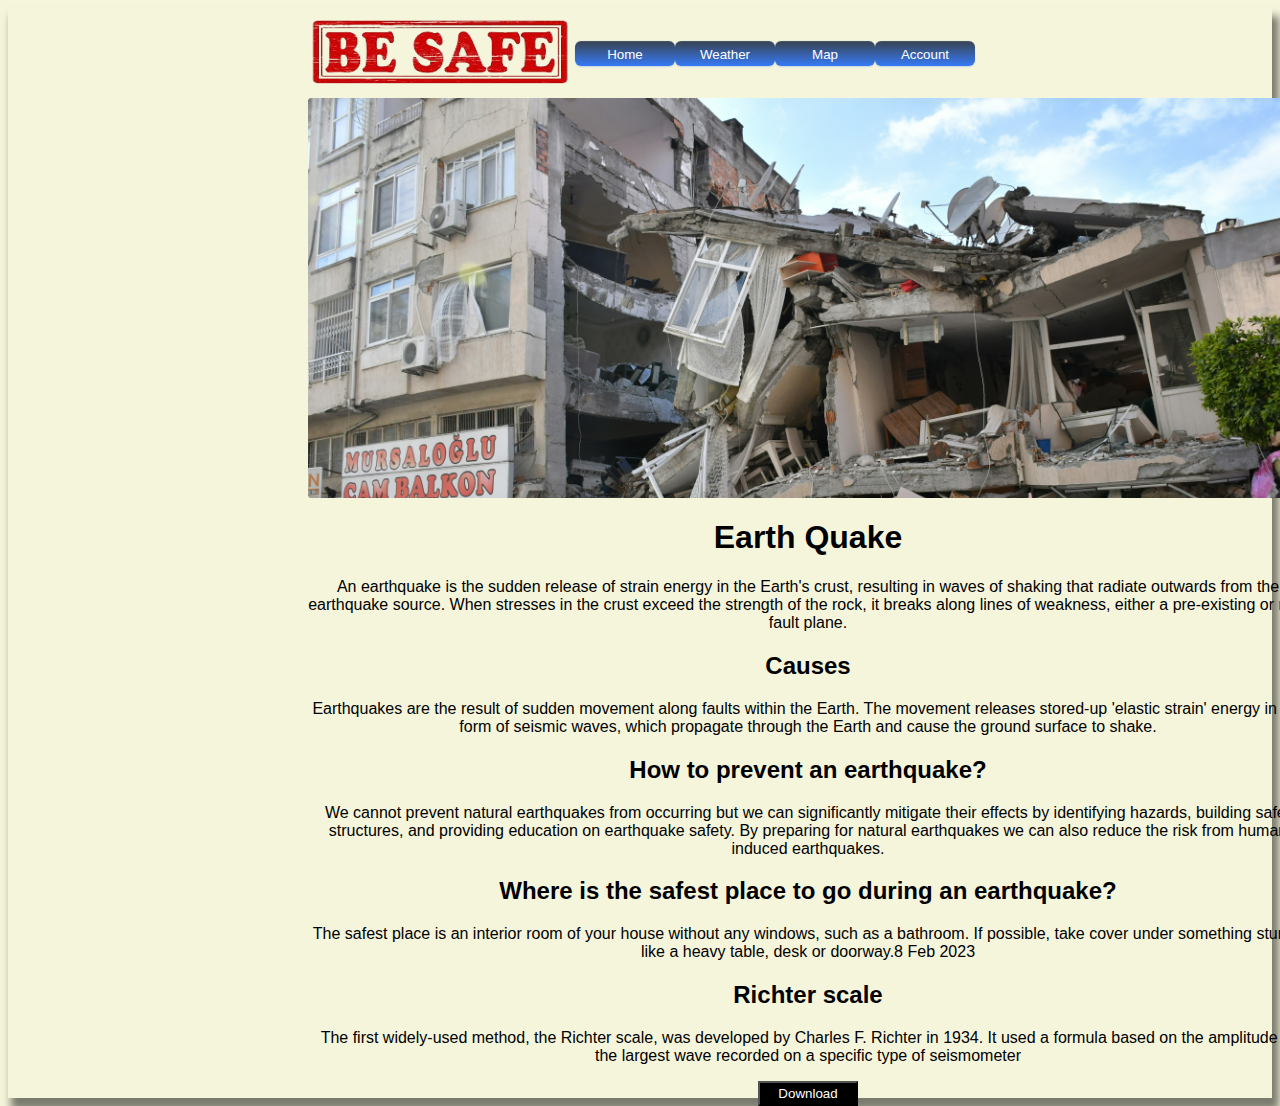
<file: earthquake - Copy.html>
<!DOCTYPE html>
<html lang="en">
<head>
    <meta charset="UTF-8">
    <meta name="viewport" content="width=device-width, initial-scale=1.0">
    <title>earthquake</title>
    <link rel="stylesheet" href="earthquake.css">
</head>
<body>
    <nav>
        <div class="nav_left">
           
            <img src="safe.png" alt=""  class="navlogo">
            <button class="navbut" ><a href="cfindex.html">Home</a></button>
            
            <button class="navbut"><a href="weather.html">Weather</a></button>
            <button class="navbut"><a href="https://www.meteoblue.com/en/weather/maps#coords=4/12.97/77.59&map=windAnimation~rainbow~auto~10%20m%20above%20gnd~none">Map</a></button> 
            <button class="navbut"><a href="homepage.html">Account</a></button>
          
                
        </div></nav>

 <div id="eth">      
    <div class="earthquake">
    <div class="earthquakeimage"></div>
    <div class="earthquakeinfo">
        <h1>Earth Quake</h1>
   <p>An earthquake is the sudden release of strain energy in the Earth's crust, resulting in waves of shaking that radiate outwards from the earthquake source. When stresses in the crust exceed the strength of the rock, it breaks along lines of weakness, either a pre-existing or new fault plane.</p> 
   <h2>Causes</h2>
   <p>Earthquakes are the result of sudden movement along faults within the Earth. The movement releases stored-up 'elastic strain' energy in the form of seismic waves, which propagate through the Earth and cause the ground surface to shake.</p>
   <h2>How to prevent an earthquake?</h2>
   <p>We cannot prevent natural earthquakes from occurring but we can significantly mitigate their effects by identifying hazards, building safer structures, and providing education on earthquake safety. By preparing for natural earthquakes we can also reduce the risk from human induced earthquakes.</p>
   <h2>Where is the safest place to go during an earthquake?</h2>
   <p>The safest place is an interior room of your house without any windows, such as a bathroom. If possible, take cover under something sturdy, like a heavy table, desk or doorway.8 Feb 2023</p>
   <h2>Richter scale</h2>
   <p>The first widely-used method, the Richter scale, was developed by Charles F. Richter in 1934. It used a formula based on the amplitude of the largest wave recorded on a specific type of seismometer </p>
   <button><a href="EarthQuakeD.png" download>Download</a></button>
</div>
</div>
 </div>
</body>
</html>
</file>
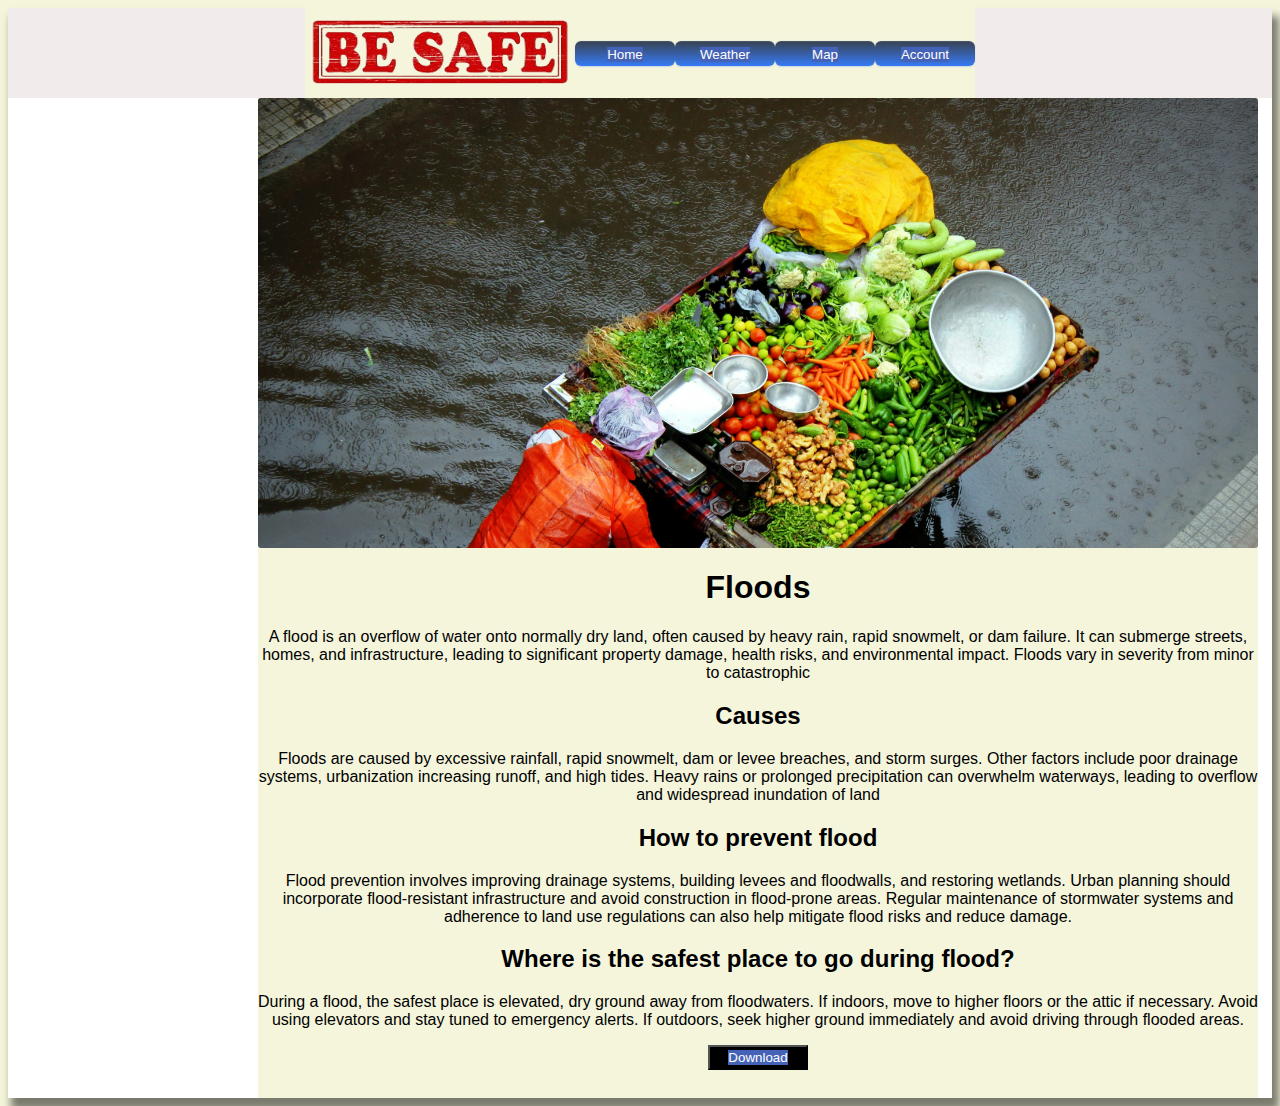
<file: flood - Copy.html>
<!DOCTYPE html>
<html lang="en">
<head>
    <meta charset="UTF-8">
    <meta name="viewport" content="width=device-width, initial-scale=1.0">
    <title>Flood</title>
    <link rel="stylesheet" href="flood.css">
</head>
<body>
    <nav>
        <div class="nav_left">
           
            <img src="safe.png" alt=""  class="navlogo">
            <button class="navbut" ><a href="cfindex.html">Home</a></button>
            
            <button class="navbut"><a href="weather.html">Weather</a></button>
            <button class="navbut"><a href="https://www.meteoblue.com/en/weather/maps#coords=4/12.97/77.59&map=windAnimation~rainbow~auto~10%20m%20above%20gnd~none">Map</a></button> 
            <button class="navbut"><a href="homepage.html">Account</a></button>
          
                
        </div></nav>

<div class="flood">
    <div class="floodimage"></div>
    <div class="floodinfo">
        <h1>Floods</h1>
        <p>A flood is an overflow of water onto normally dry land, often caused by heavy rain, rapid snowmelt, or dam failure. It can submerge streets, homes, and infrastructure, leading to significant property damage, health risks, and environmental impact. Floods vary in severity from minor to catastrophic</p>
        <h2>Causes</h2>
        <p>Floods are caused by excessive rainfall, rapid snowmelt, dam or levee breaches, and storm surges. Other factors include poor drainage systems, urbanization increasing runoff, and high tides. Heavy rains or prolonged precipitation can overwhelm waterways, leading to overflow and widespread inundation of land</p>
        <h2>How to prevent flood</h2>
        <p>Flood prevention involves improving drainage systems, building levees and floodwalls, and restoring wetlands. Urban planning should incorporate flood-resistant infrastructure and avoid construction in flood-prone areas. Regular maintenance of stormwater systems and adherence to land use regulations can also help mitigate flood risks and reduce damage.</p>
        <h2>Where is the safest place to go during flood?</h2>
        <p>During a flood, the safest place is elevated, dry ground away from floodwaters. If indoors, move to higher floors or the attic if necessary. Avoid using elevators and stay tuned to emergency alerts. If outdoors, seek higher ground immediately and avoid driving through flooded areas.</p>
        <button><a href="floodsD.png" download>Download</a></button>
    </div>
</div>
</body>
</html>
</file>
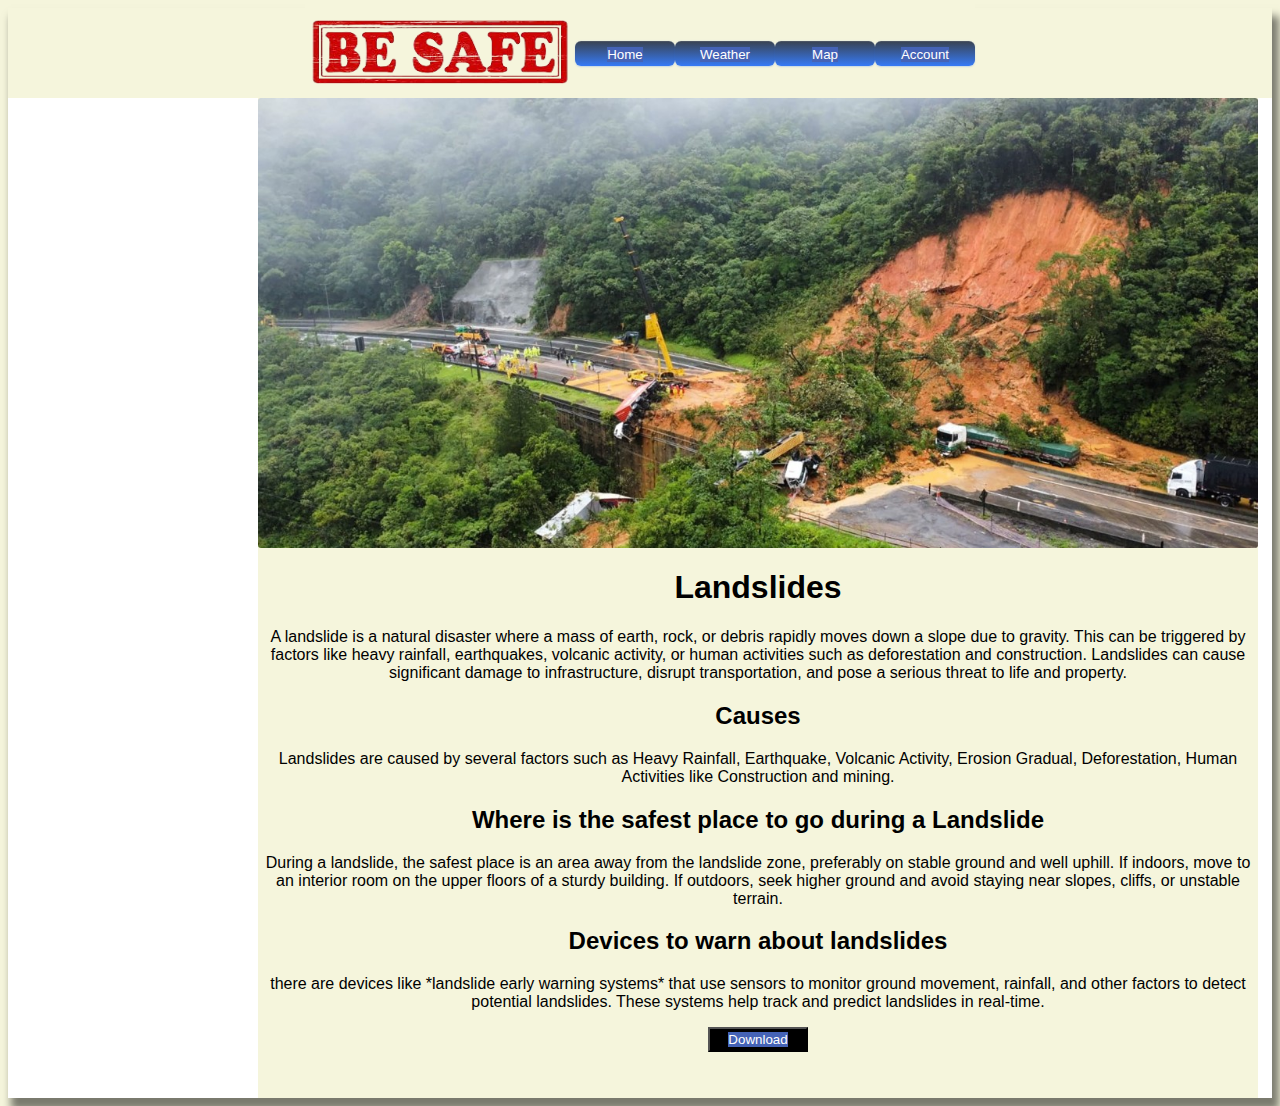
<file: landslides.html>
<!DOCTYPE html>
<html lang="en">
<head>
    <meta charset="UTF-8">
    <meta name="viewport" content="width=device-width, initial-scale=1.0">
    <title>Landslides</title>
    <link rel="stylesheet" href="landslides.css">
</head>
<body>
    <nav>
        <div class="nav_left">
           
            <img src="safe.png" alt=""  class="navlogo">
            <button class="navbut" ><a href="cfindex.html">Home</a></button>
            
            <button class="navbut"><a href="weather.html">Weather</a></button>
            <button class="navbut"><a href="https://www.meteoblue.com/en/weather/maps#coords=4/12.97/77.59&map=windAnimation~rainbow~auto~10%20m%20above%20gnd~none">Map</a></button> 
            <button class="navbut"><a href="homepage.html">Account</a></button>
          
                
        </div></nav>

    <div class="landslides">
        <div class="landslidesimage"></div>
        <div class="landslidesinfo">
            <h1>Landslides</h1>
            <p>A landslide is a natural disaster where a mass of earth, rock, or debris rapidly moves down a slope due to gravity. This can be triggered by factors like heavy rainfall, earthquakes, volcanic activity, or human activities such as deforestation and construction. Landslides can cause significant damage to infrastructure, disrupt transportation, and pose a serious threat to life and property.</p>
            <h2>Causes</h2>
            <P>Landslides are caused by several factors such as Heavy Rainfall, Earthquake, Volcanic Activity, Erosion Gradual, Deforestation, Human Activities like Construction and mining.</P>
            <h2>Where is the safest place to go during a Landslide</h2>
            <P>During a landslide, the safest place is an area away from the landslide zone, preferably on stable ground and well uphill. If indoors, move to an interior room on the upper floors of a sturdy building. If outdoors, seek higher ground and avoid staying near slopes, cliffs, or unstable terrain.</P>
            <h2>Devices to warn about landslides</h2>
            <p>there are devices like *landslide early warning systems* that use sensors to monitor ground movement, rainfall, and other factors to detect potential landslides. These systems help track and predict landslides in real-time.</p>
            <button><a href="landslideD.png" download>Download</a></button>
        </div>
    </div>
</body>
</html>
</file>
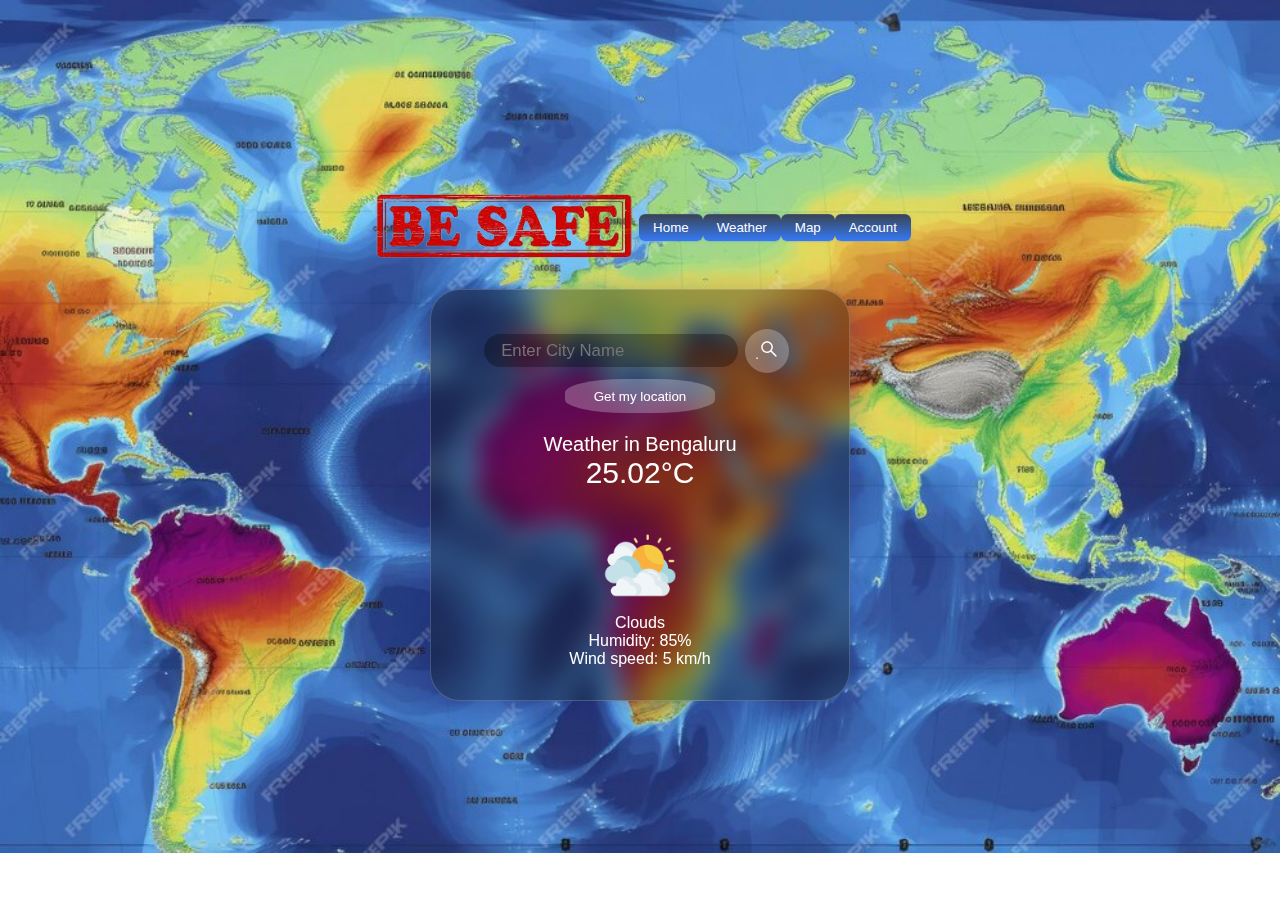
<file: weather.html>
<!DOCTYPE html>
<html lang="en">
<head>
    <meta charset="UTF-8">
    <meta name="viewport" content="width=device-width, initial-scale=1.0">
    <title>My weather app</title>
    <link rel="stylesheet" href="weather.css">
    
</head>

<body>
  <div>
    <nav>
      <div class="nav_left">
         
          <img src="safe.png" alt=""  class="navlogo">
          <button class="navbut" ><a href="cfindex.html">Home</a></button>
          
          <button class="navbut"><a href="weather.html">Weather</a></button>
          <button class="navbut"><a href="https://www.meteoblue.com/en/weather/maps#coords=4/12.97/77.59&map=windAnimation~rainbow~auto~10%20m%20above%20gnd~none">Map</a></button> 
          <button class="navbut"><a href="homepage.html">Account</a></button>
        
              
      </div></nav>
  </div>
  
 
 

    <div class="card">
        <div class="search">
            <input type="text" class="search-bar" placeholder="Enter City Name" >
            <button id="btn">.<svg stroke="currentColor" fill="currentColor" stroke-width="0" viewBox="0 0 1024 1024" height="1.5em"width="1.5em" xmlns="http://www.w3.org/2000/svg">
                <path
                  d="M909.6 854.5L649.9 594.8C690.2 542.7 712 479 712 412c0-80.2-31.3-155.4-87.9-212.1-56.6-56.7-132-87.9-212.1-87.9s-155.5 31.3-212.1 87.9C143.2 256.5 112 331.8 112 412c0 80.1 31.3 155.5 87.9 212.1C256.5 680.8 331.8 712 412 712c67 0 130.6-21.8 182.7-62l259.7 259.6a8.2 8.2 0 0 0 11.6 0l43.6-43.5a8.2 8.2 0 0 0 0-11.6zM570.4 570.4C528 612.7 471.8 636 412 636s-116-23.3-158.4-65.6C211.3 528 188 471.8 188 412s23.3-116.1 65.6-158.4C296 211.3 352.2 188 412 188s116.1 23.2 158.4 65.6S636 352.2 636 412s-23.3 116.1-65.6 158.4z">
                </path>
              </svg></button>
            </div>
            <button id="get_location"><a>Get my location</a></button>            
            <div class="weather">
                
                    <h2 class="city">Weather in Bengaluru</h2>
                    <h1 class="temp">25.02°C</h1>

                     <div class="details">
                        <img src="clouds.png" class="weather-icon" alt="">
                      <div class="col">Clouds</div>
                    </div> 

                    <div class="humidity">Humidity: 85%</div>

                    <div class="wind">Wind speed: 5 km/h</div>

                    
                        </div>
                    </div>
                </div>
            </div>
    </div>
    <script src="weather.js"></script>
</body>
</html>
</file>
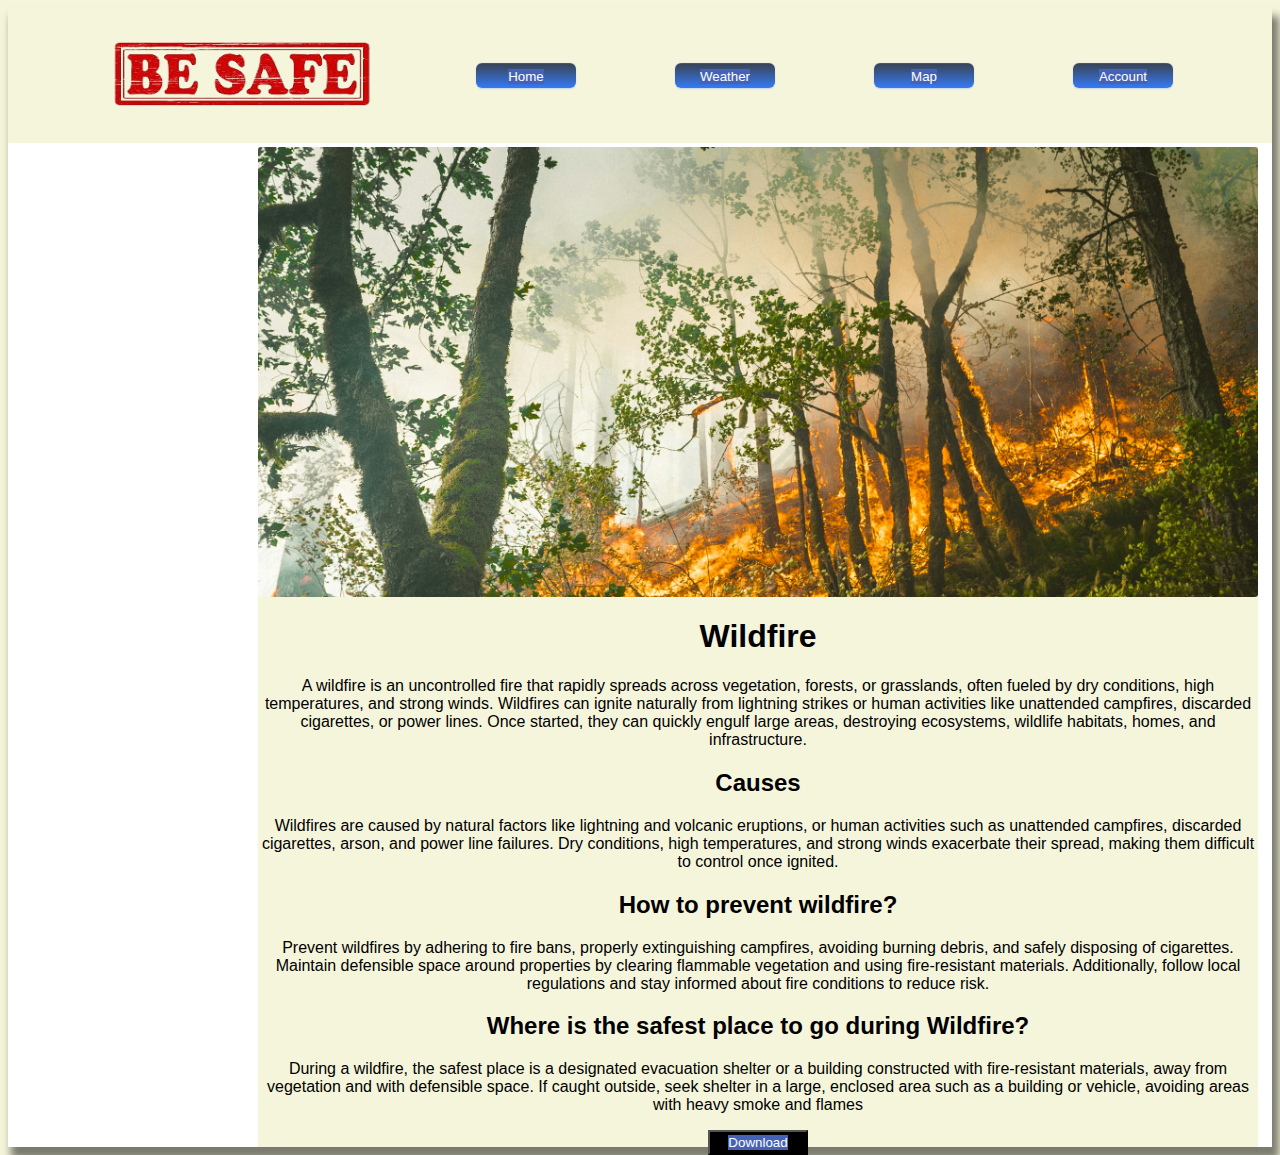
<file: wildfire.html>
<!DOCTYPE html>
<html lang="en">
<head>
    <meta charset="UTF-8">
    <meta name="viewport" content="width=device-width, initial-scale=1.0">
    <title>Wildfire</title>
    <link rel="stylesheet" href="wildfire.css">
</head>
<body>
    <nav>
        <div class="nav_left">
           
            <img src="safe.png" alt=""  class="navlogo">
            <button class="navbut" ><a href="cfindex.html">Home</a></button>
            
            <button class="navbut"><a href="weather.html">Weather</a></button>
            <button class="navbut"><a href="https://www.meteoblue.com/en/weather/maps#coords=4/12.97/77.59&map=windAnimation~rainbow~auto~10%20m%20above%20gnd~none">Map</a></button> 
            <button class="navbut"><a href="homepage.html">Account</a></button>
          
                
        </div></nav>
    <div class="wildfire">
        <div class="wildfireimage"></div>
        <div class="wildfireinfo">
            <h1>Wildfire</h1>
            <p>A wildfire is an uncontrolled fire that rapidly spreads across vegetation, forests, or grasslands, often fueled by dry conditions, high temperatures, and strong winds. Wildfires can ignite naturally from lightning strikes or human activities like unattended campfires, discarded cigarettes, or power lines. Once started, they can quickly engulf large areas, destroying ecosystems, wildlife habitats, homes, and infrastructure.</p>
            <h2>Causes</h2>
            <p>Wildfires are caused by natural factors like lightning and volcanic eruptions, or human activities such as unattended campfires, discarded cigarettes, arson, and power line failures. Dry conditions, high temperatures, and strong winds exacerbate their spread, making them difficult to control once ignited. </p>
            <h2>How to prevent wildfire?</h2>
            <p>Prevent wildfires by adhering to fire bans, properly extinguishing campfires, avoiding burning debris, and safely disposing of cigarettes. Maintain defensible space around properties by clearing flammable vegetation and using fire-resistant materials. Additionally, follow local regulations and stay informed about fire conditions to reduce risk.</p>
            <h2>Where is the safest place to go during Wildfire?</h2>
            <p> During a wildfire, the safest place is a designated evacuation shelter or a building constructed with fire-resistant materials, away from vegetation and with defensible space. If caught outside, seek shelter in a large, enclosed area such as a building or vehicle, avoiding areas with heavy smoke and flames</p>
            <button><a href="wildFireD.png" download="">Download</a></button>
        </div>
    </div>
</body>
</html>
</file>
<file: earthquake.css>
*{
    
 }
   body{
       font-family:sans-serif ;
       height: 120%;
       text-align: center;
       background-color: beige;
       box-shadow: 5px 10px 8px 2px rgba(0, 0, 0, 0.5);
   }
   .earthquakeimage{
       width:1000px;
       height: 400px;
       background-image: url(earthquake2.jpg);
       background-size: cover;
       border-radius: 3px;
   }
   .earthquakeinfo{
       width: 1000px;
       height: 500px;
   }
   .earthquake{
       margin-left: 300px;
       width: 1000px;
       height: 1000px;
       display: flex;
       flex-direction: column;
   }
   button{
       width: 100px;
       height: 25px;
       color: white;
       background-color: black;
   }
   nav{
    height: 10vh;
    width: 100%;
    background-color: beige;
    border:1rem;
    border-color: #c9d6ff;
    display: flex;
    align-items:center;
    justify-content:space-evenly;
  
    
}
.navlogo {
    margin-right: 0px;
    height: 15vh;
    width: 30vh;
}
.nav_left{
   
    display: flex;
    align-items: center;
    justify-content: space-evenly;

}


.navbut {
  display: flex;
  flex-direction: column;
  align-items: center;
  padding: 6px 14px;
  font-family:  sans-serif;
  border-radius: 6px;
  border: none;

  color: #fff;
  background: linear-gradient(180deg, #394250 0%, #367AF6 100%);
  background-origin: border-box;
  box-shadow: 0px 0.5px 1.5px rgba(54, 122, 246, 0.25), inset 0px 0.8px 0px -0.25px rgba(255, 255, 255, 0.2);
  
}

a{
    text-decoration: none;
    text-align: center;
   
    color: white;
}
</file>
<file: flood.css>
*{
    background-color: beige;
}
body{
    font-family:sans-serif ;
    text-align: center;
    background-color: white;
    box-shadow: 5px 10px 8px 2px rgba(0, 0, 0, 0.5);
}
.floodimage{
    width:1000px;
    height: 450px;
    background-image: url(flood3.jpg);
    background-size: cover;
    border-radius: 3px;
}
.floodinfo{
    width: 1000px;
    height: 500px;
}
.flood{
    margin-left: 250px;
    width: 1000px;
    height: 1000px;
    display: flex;
    flex-direction: column;
}
button{
    width: 100px;
    height: 25px;
    color: white;
    background-color: black;
}
nav{
    height: 10vh;
    width: 100%;
    background-color: rgb(241, 235, 235);
    border:1rem;
    border-color: #c9d6ff;
    display: flex;
    align-items:center;
    justify-content:space-evenly;
  
    
}
.navlogo {
    margin-right: 0px;
    height: 15vh;
    width: 30vh;
}
.nav_left{
   
    display: flex;
    align-items: center;
    justify-content: space-evenly;

}


.navbut {
  display: flex;
  flex-direction: column;
  align-items: center;
  padding: 6px 14px;
  font-family:  sans-serif;
  border-radius: 6px;
  border: none;

  color: #fff;
  background: linear-gradient(180deg, #394250 0%, #367AF6 100%);
  background-origin: border-box;
  box-shadow: 0px 0.5px 1.5px rgba(54, 122, 246, 0.25), inset 0px 0.8px 0px -0.25px rgba(255, 255, 255, 0.2);
  
}

a{
    text-decoration: none;
    text-align: center;
    background-color:rgb(69, 99, 182) ;
   
    color: white;
}
</file>
<file: landslides.css>
*{
    background-color: beige;
}
body{
    font-family:sans-serif ;
    text-align: center;
    background-color: white;
    box-shadow: 5px 10px 8px 2px rgba(0, 0, 0, 0.5);
}
.landslidesimage{
    width:1000px;
    height: 450px;
    background-image: url(landslides4.jpg);
    background-size: cover;
    border-radius: 3px;
}
.landslidesinfo{
    width: 1000px;
    height: 500px;
}
.landslides{
    margin-left: 250px;
    width: 1000px;
    height: 1000px;
    display: flex;
    flex-direction: column;
}
button{
    width: 100px;
    height: 25px;
    color: white;
    background-color: black;
}
nav{
    height: 10vh;
    width: 100%;
    background-color: beige;
    border:1rem;
    border-color: #c9d6ff;
    display: flex;
    align-items:center;
    justify-content:space-evenly;
  
    
}
.navlogo {
    margin-right: 0px;
    height: 15vh;
    width: 30vh;
}
.nav_left{
   
    display: flex;
    align-items: center;
    justify-content: space-evenly;

}


.navbut {
  display: flex;
  flex-direction: column;
  align-items: center;
  padding: 6px 14px;
  font-family:  sans-serif;
  border-radius: 6px;
  border: none;

  color: #fff;
  background: linear-gradient(180deg, #394250 0%, #367AF6 100%);
  background-origin: border-box;
  box-shadow: 0px 0.5px 1.5px rgba(54, 122, 246, 0.25), inset 0px 0.8px 0px -0.25px rgba(255, 255, 255, 0.2);
  
}

a{
    text-decoration: none;
    text-align: center;
    background-color:rgb(69, 99, 182) ;
   
    color: white;
}
</file>
<file: weather.css>
*{
    padding: 0;
    margin: 0;
    
    font-family: 'Poppins',sans-serif;
    box-sizing: border-box;
}
body{
    display: flex;
    justify-content: center;
    flex-wrap: wrap;
    flex-direction: column;
    align-items: center;
    height: 100vh;
    /* background-color:#eae5e5; */
    background-image:url(weather3.jpg);
    background-size:100%;
    background-repeat: no-repeat;
    color: #eee5e5;

}
.card{
    background: rgba( 0, 0, 0, 0.30 );
    box-shadow: 0 8px 32px 0 rgba(26, 33, 120, 0.37);
     backdrop-filter: blur( 11.5px ); 
    -webkit-backdrop-filter: blur( 11.5px );
    border-radius: 10px;
    border: 1px solid rgba( 255, 255, 255, 0.18 );
    color: white;
    padding: 2em;
    border-radius: 30px;
    width: 100%;
    max-width: 420px;
    margin: 1em;
    overflow: hidden;
    text-align: center;
    
}
.search {
    width: 100%;
    display: flex;
    align-items: center;
    justify-content: center;
  }
.search input {
    border: none;
  outline: none;
  padding: 0.4em 1em;
  border-radius: 24px;
  background: rgba( 0, 0, 0, 0.30 );
  color: white;
  font-family: inherit;
  font-size: 105%;
  width: calc(100% - 100px);

  }
.search button {
        margin: 0.5em;
        border-radius: 50%;
        border: none;
        height: 44px;
        width: 44px;
        outline: none;
        background: rgba( 255, 255, 255, 0.25 );
        color: white;
        cursor: pointer;
        transition: 0.2s ease-in-out;
      }
.search button:hover{
        background: #0f00006b;
}
.card:hover{
    background-image: url();
}
#get_location{
        border-radius: 40%;
        border: none;
        height: 34px;
        width: 150px;
        outline: none;
        background: rgba( 255, 255, 255, 0.25 );
        color: white;
        cursor: pointer;
        
    }

.weather{
    margin-top: 20px;
}
.weather-icon{
    width: 90px;
    margin-top: 30px;
}
.weather h1{
    font-size: 30px;
    font-weight: 500;
}
.weather h2{
    margin-top: 20px;
    font-size: 20px;
    font-weight: 400;
}
.flex {
    display: flex;
    align-items: center;
  }
  nav{
    height: 10vh;
    width: 100%;
     /* background-color: rgb(241, 235, 235);  */
    border:1rem;
    border-color: #c9d6ff;
    display: flex;
    align-items:center;
    justify-content:space-evenly;
  }
  
    

.navlogo {
    margin-right: 0px;
    height: 15vh;
    width: 30vh;
}
.nav_left{
   
    display: flex;
    align-items: center;
    justify-content: space-evenly;

}


.navbut {
  display: flex;
  flex-direction: column;
  align-items: center;
  padding: 6px 14px;
  font-family:  sans-serif;
  border-radius: 6px;
  border: none;

  color: #fff;
  background: linear-gradient(180deg, #394250 0%, #367AF6 100%);
  background-origin: border-box;
  box-shadow: 0px 0.5px 1.5px rgba(54, 122, 246, 0.25), inset 0px 0.8px 0px -0.25px rgba(255, 255, 255, 0.2);
  
}

a{
    text-decoration: none;
    text-align: center;

   
    color: white;
}
</file>
<file: wildfire.css>
*{
    background-color: beige;
}
body{
           font-family:sans-serif ;
           text-align: center;
           background-color: white;
           box-shadow: 5px 10px 8px 2px rgba(0, 0, 0, 0.5);
}
       .wildfireimage{
           width:1000px;
           height: 450px;
           background-image: url(wildfire2.jpg);
           background-size: cover;
           border-radius: 3px;
       }
       .wildfireinfo{
           width: 1000px;
           height: 500px;
       }
       .wildfire{
           margin-left: 250px;
           width: 1000px;
           height: 1000px;
           display: flex;
           flex-direction: column;
       }
       button{
        width: 100px;
        height: 25px;
        color: white;
        background-color: black;
    }
    nav{
        height: 10vh;
        width: 100%;
        background-color: beige;
        border:1rem;
        border-color: #c9d6ff;
        display: inline-block;
        align-items:center;
        justify-content:space-evenly;
      
        
    }
    .navlogo {
        margin-right: 0px;
        height: 15vh;
        width: 30vh;
    }
    .nav_left{
       
        display: flex;
        align-items: center;
        justify-content: space-evenly;
    
    }
    
    
    .navbut {
      display: flex;
      flex-direction: column;
      align-items: center;
      padding: 6px 14px;
      font-family:  sans-serif;
      border-radius: 6px;
      border: none;
    
      color: #fff;
      background: linear-gradient(180deg, #394250 0%, #367AF6 100%);
      background-origin: border-box;
      box-shadow: 0px 0.5px 1.5px rgba(54, 122, 246, 0.25), inset 0px 0.8px 0px -0.25px rgba(255, 255, 255, 0.2);
      
    }
    
    a{
        text-decoration: none;
        text-align: center;
        background-color:rgb(69, 99, 182) ;
       
        color: white;
    }
</file>
